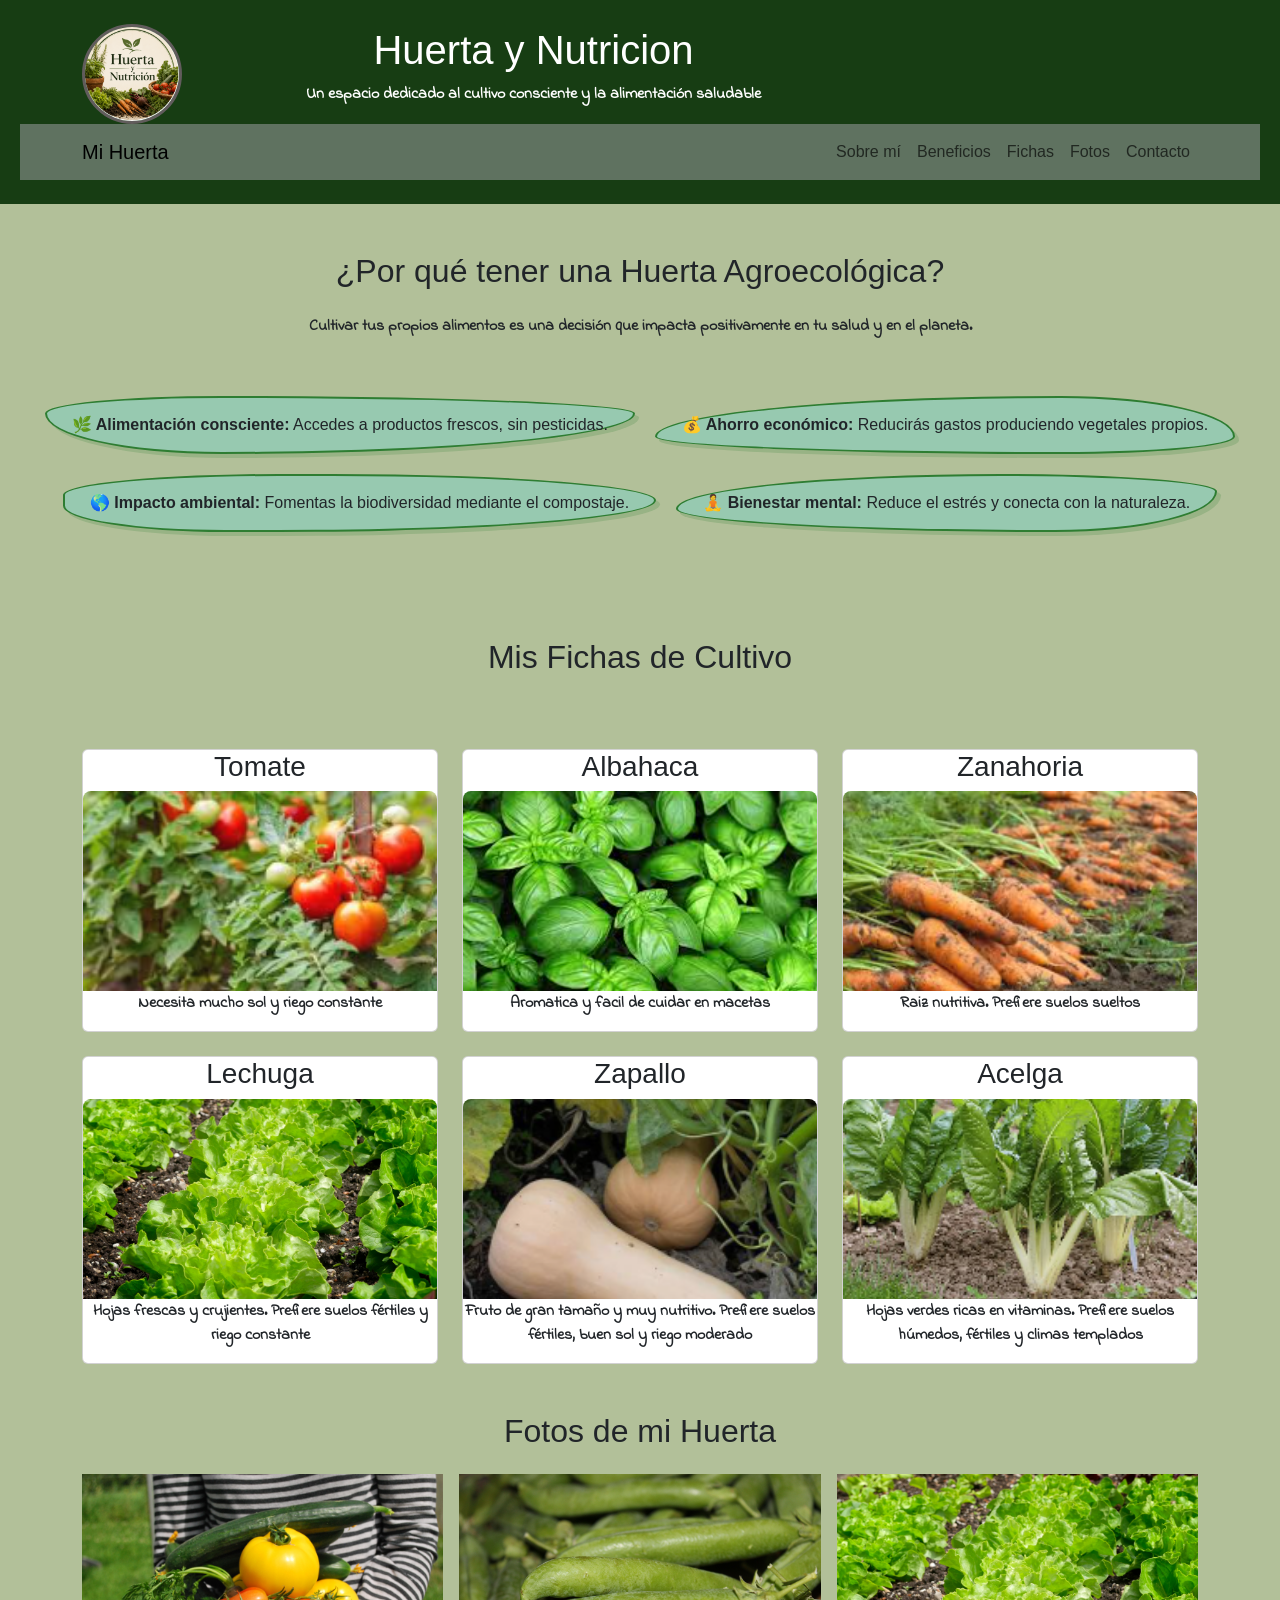
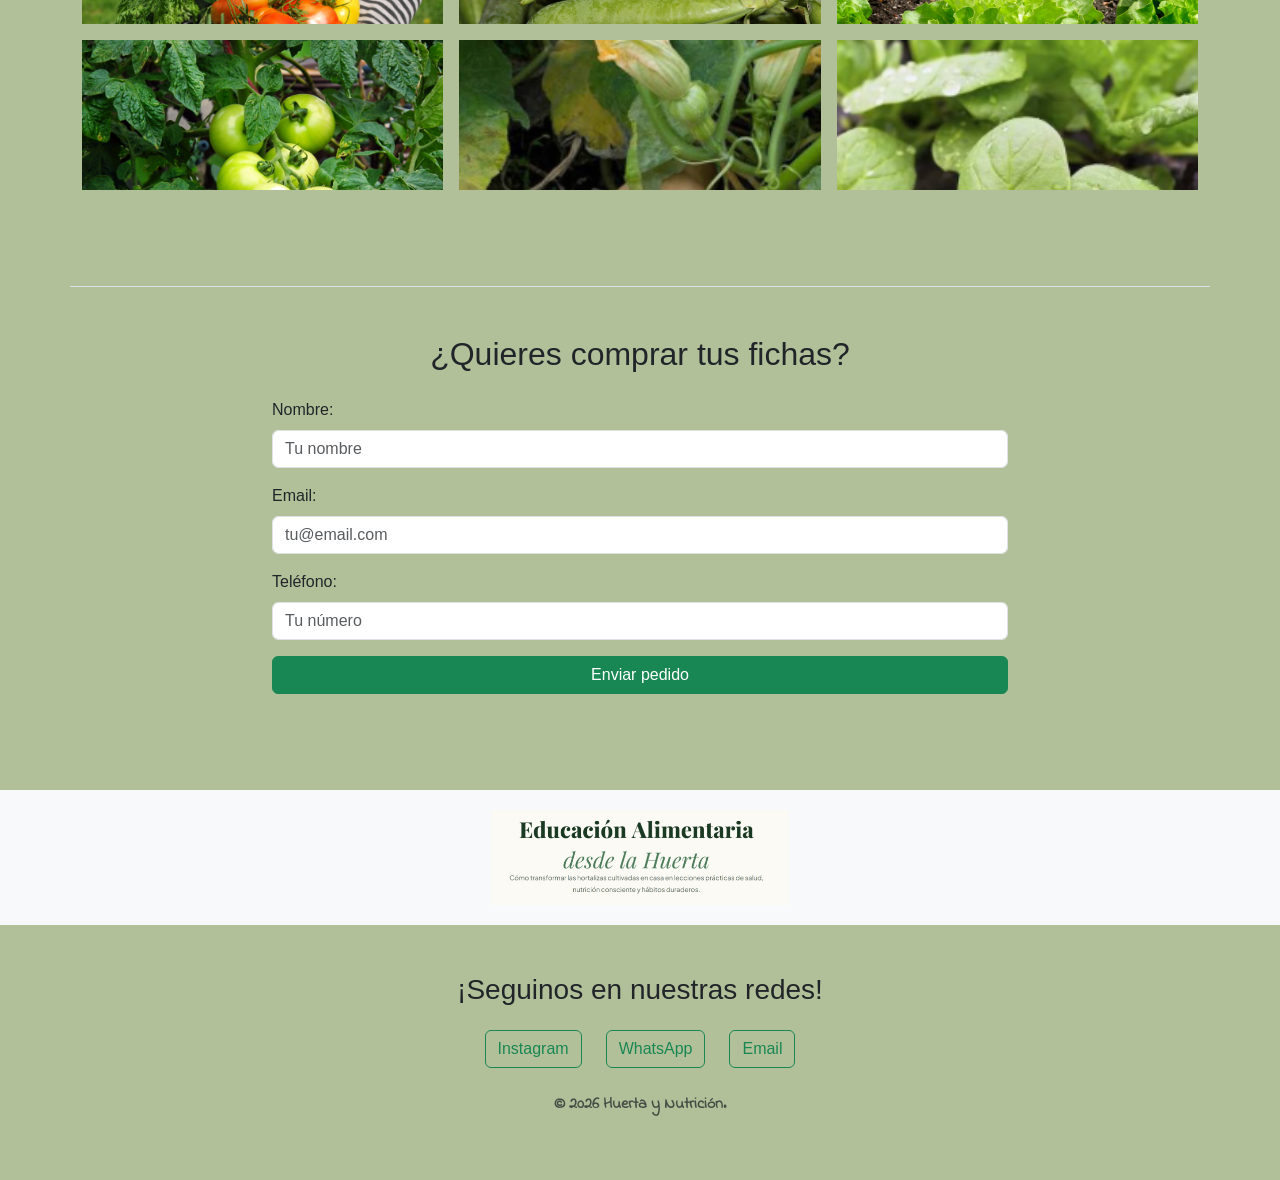
<file: index.html>
<!DOCTYPE html>
<html lang="es">

<head>
    <meta charset="UTF-8">
    <meta name="viewport" content="width=device-width, initial-scale=1.0">
    <title>Huerta y Nutricion - Raices & Vida</title>
    <!-- la fuente Poppins de Google Fonts -->
    <link rel="preconnect" href="https://fonts.googleapis.com">
    <link rel="preconnect" href="https://fonts.gstatic.com" crossorigin>
    <link href="https://fonts.googleapis.com/css2?family=Indie+Flower&display=swap" rel="stylesheet">
    <link href="https://cdn.jsdelivr.net/npm/bootstrap@5.3.0/dist/css/bootstrap.min.css" rel="stylesheet">
    <link rel="stylesheet" href="style.css">


</head>

<body>
    <header id="inicio" class="mi-header py-4">
        <div class="container d-flex align-items-center">
            <img src="imagenes/raizlibre.png" alt="Logo de mi huerta" class="logo-circular me-4">
            <!-- Añadi margen izquierdo (distancia) -->
            <div class="contenedor-titulo">
                <h1>Huerta y Nutricion</h1>
                <p>Un espacio dedicado al cultivo consciente y la alimentación saludable</p>
            </div>
        </div>
        <!-- Menú de navegación: Logo marca a la izquierda, enlaces a la derecha -->
        <nav class="navbar navbar-expand-lg navbar-personalizado sticky-top">
            <div class="container">
                <!-- Logo que vuelve a la página principal -->
                <a class="navbar-brand" href="index.html#inicio">Mi Huerta</a>

                <div class="navbar-nav ms-auto">
                    <!-- Enlaces con ruta completa (index.html + #ID) -->
                    <a class="nav-link" href="sobre-mi.html">Sobre mí</a>
                    <a class="nav-link" href="index.html#beneficios">Beneficios</a>
                    <a class="nav-link" href="index.html#fichas">Fichas</a>
                    <a class="nav-link" href="index.html#fotos">Fotos</a>
                    <a class="nav-link" href="index.html#contacto">Contacto</a>
                </div>
            </div>
        </nav>
    </header>


    <!-- Sección de Beneficios -->

    <section id="seccion-beneficios" class="py-5 ">
        <h2 class="text-center mb-4">¿Por qué tener una Huerta Agroecológica?</h2>
        <p class="text-center mb-5">Cultivar tus propios alimentos es una decisión que impacta positivamente en tu salud
            y en el planeta.</p>

        <!-- Cada beneficio tiene su propia tarjeta independiente -->
        <div class="d-flex flex-wrap justify-content-center">
            <div class="burbuja burbuja-1">
                <strong>🌿 Alimentación consciente:</strong> Accedes a productos frescos, sin pesticidas.
            </div>
            <div class="burbuja burbuja-2">
                <strong>💰 Ahorro económico:</strong> Reducirás gastos produciendo vegetales propios.
            </div>
            <div class="burbuja burbuja-3">
                <strong>🌎 Impacto ambiental:</strong> Fomentas la biodiversidad mediante el compostaje.
            </div>
            <div class="burbuja burbuja-4">
                <strong>🧘 Bienestar mental:</strong> Reduce el estrés y conecta con la naturaleza.
            </div>
        </div>

    </section>

    <main id="fichas" class="container my-5">
        <h2 class="text-center mb-4">Mis Fichas de Cultivo</h2>

        <div class="row mt-5 g-4">
            <!--Ficha 1-->
            <div class="col-md-4">
                <div class="card h-100 p-0 text-center">
                    <h3>Tomate</h3>
                    <img src="imagenes/tomate.png" alt="Tomate" class="ficha-img">
                    <p>Necesita mucho sol y riego constante</p>
                </div>

            </div>


            <!--Ficha 2-->

            <div class="col-md-4">
                <div class="card h-100 p-0 text-center">
                    <h3>Albahaca</h3>
                    <img src="imagenes/albahaca.png" alt="Albahaca" class="ficha-img">
                    <p>Aromatica y facil de cuidar en macetas</p>
                </div>
            </div>


            <!--Ficha 3-->

            <div class="col-md-4">
                <div class="card h-100 p-0 text-center">
                    <h3>Zanahoria</h3>
                    <img src="imagenes/zanahoria.png" alt="Zanahoria" class="ficha-img">
                    <p>Raiz nutritiva. Prefiere suelos sueltos</p>
                </div>
            </div>
            <!--Ficha 4-->

            <div class="col-md-4">
                <div class="card h-100 p-0 text-center">
                    <h3>Lechuga</h3>
                    <img src="imagenes/lechugafot.jpg" alt="Lechuga" class="ficha-img">
                    <p>Hojas frescas y crujientes. Prefiere suelos fértiles y riego constante</p>
                </div>

            </div>
            <!--Ficha 5-->

            <div class="col-md-4">
                <div class="card h-100 p-0 text-center">
                    <h3>Zapallo</h3>
                    <img src="imagenes/zapallo.png" alt="Zapallo" class="ficha-img">
                    <p>Fruto de gran tamaño y muy nutritivo. Prefiere suelos fértiles, buen sol y riego moderado</p>
                </div>

            </div>

            <!--Ficha 6-->

            <div class="col-md-4">
                <div class="card h-100 p-0 text-center">
                    <h3>Acelga</h3>
                    <img src="imagenes/acelga.png" alt="Acelga" class="ficha-img">
                    <p>Hojas verdes ricas en vitaminas. Prefiere suelos húmedos, fértiles y climas templados</p>
                </div>

            </div>

            <!-- . Fotos de huertos  -->
            <section id="fotos" class="container py-5">
                <h2 class="text-center mb-4">Fotos de mi Huerta</h2>
                <!-- La fila (row) es la que organiza el espacio -->
                <div class="row g-3">
                    <!-- Columna 1 -->
                    <div class="col-12 col-md-4">
                        <div class="contenedor-foto">
                            <img src="imagenes/vegetablesver.jpg" class="img-fluid w-100 h-100"
                                style="object-fit: cover;" alt="Foto 1">
                        </div>
                    </div>
                    <!-- Columna 2 -->
                    <div class="col-12 col-md-4">
                        <div class="contenedor-foto">
                            <img src="imagenes/arbejas.jpg" class="img-fluid w-100 h-100" style="object-fit: cover;"
                                alt="Foto 2">
                        </div>
                    </div>
                    <!-- Columna 3 -->
                    <div class="col-12 col-md-4">
                        <div class="contenedor-foto">
                            <img src="imagenes/lechugafot.jpg" class="img-fluid w-100 h-100" style="object-fit: cover;"
                                alt="Foto 3">
                        </div>
                    </div>
                    <!-- Columna 4/abajo -->
                    <div class="col-12 col-md-4">
                        <div class="contenedor-foto">
                            <img src="imagenes/tomatoes.jpg" class="img-fluid w-100 h-100" style="object-fit: cover;"
                                alt="Foto 4">
                        </div>
                    </div>
                    <!-- Columna 5/abajo -->
                    <div class="col-12 col-md-4">
                        <div class="contenedor-foto">
                            <img src="imagenes/zapallo.png" class="img-fluid w-100 h-100" style="object-fit: cover;"
                                alt="Foto 5">
                        </div>
                    </div>
                    <!-- Columna 6/abajo -->
                    <div class="col-12 col-md-4">
                        <div class="contenedor-foto">
                            <img src="imagenes/espinaca.png" class="img-fluid w-100 h-100" style="object-fit: cover;"
                                alt="Foto 6">
                        </div>
                    </div>
                </div>
            </section>

            <!-- Formulario de Contacto -->
            <section id="contacto" class="container mt-5 py-5 border-top">
                <div class="row justify-content-center">
                    <div class="col-md-8">
                        <h2 class="text-center mb-4">¿Quieres comprar tus fichas?</h2>
                        <form id="formulario-compra" action="https://formspree.io/f/TU_ID_AQUI" method="POST">
                            <div class="mb-3">
                                <label class="form-label">Nombre:</label>
                                <input type="text" name="nombre" class="form-control" placeholder="Tu nombre" required>
                            </div>
                            <div class="mb-3">
                                <label class="form-label">Email:</label>
                                <input type="email" name="email" class="form-control" placeholder="tu@email.com"
                                    required>
                            </div>
                            <div class="mb-3">
                                <label class="form-label">Teléfono:</label>
                                <input type="tel" name="telefono" class="form-control" placeholder="Tu número" required>
                            </div>
                            <button type="submit" class="btn btn-success w-100">Enviar pedido</button>
                        </form>
                    </div>
                </div>
            </section>

    </main>

    <!-- Pie de página con contenedor especial -->
    <footer class="contenedor-pie">
        <img src="imagenes/pie de pagina.jpeg" alt="Pie de página de la huerta">
    </footer>
    <section id="redes-contacto" class="container py-5 text-center">
        <h3 class="mb-4">¡Seguinos en nuestras redes!</h3>
        <div class="d-flex justify-content-center gap-4 mb-4">
            <a href="https://instagram.com/huertaynutricion" class="btn btn-outline-success"
                target="_blank">Instagram</a>
            <a href="https://wa.me/TUNUMERO" class="btn btn-outline-success">WhatsApp</a>
            <a href="mailto:huertaynutricion@gmail.com?subject=Consulta%20desde%20la%20web&body=Hola,%20quisiera%20hacer%20una%20consulta."
                class="btn btn-outline-success">
                Email
            </a>
        </div>
        <p class="text-muted">&copy; 2026 Huerta y Nutrición.</p>
    </section>

    <script src="https://cdn.jsdelivr.net/npm/bootstrap@5.3.0/dist/js/bootstrap.bundle.min.js"></script>



</body>
<script src="prueba.js"></script>
</file>
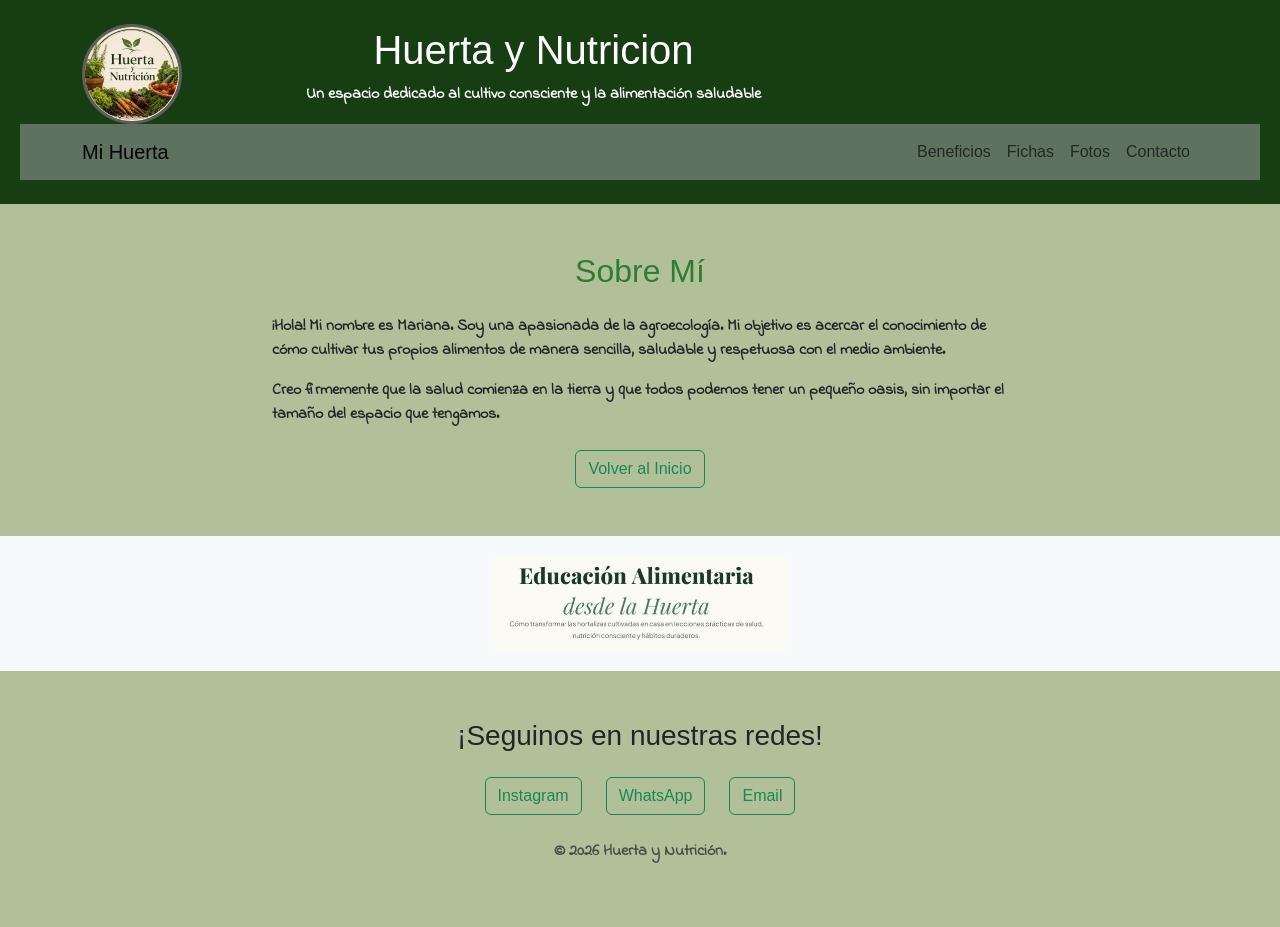
<file: sobre-mi.html>
<!DOCTYPE html>
<html lang="es">

<head>
    <meta charset="UTF-8">
    <meta name="viewport" content="width=device-width, initial-scale=1.0">
    <title>Huerta y Nutricion - Raices & Vida</title>
    <!-- la fuente Poppins de Google Fonts -->
    <link rel="preconnect" href="https://fonts.googleapis.com">
    <link rel="preconnect" href="https://fonts.gstatic.com" crossorigin>
    <link href="https://fonts.googleapis.com/css2?family=Indie+Flower&display=swap" rel="stylesheet">
    <link href="https://cdn.jsdelivr.net/npm/bootstrap@5.3.0/dist/css/bootstrap.min.css" rel="stylesheet">
    <link rel="stylesheet" href="style.css">


</head>

<body>

    <header id="inicio" class="mi-header py-4">
        <div class="container d-flex align-items-center">
            <img src="imagenes/raizlibre.png" alt="Logo de mi huerta" class="logo-circular me-4">
            <!-- Añadi margen izquierdo (distancia) -->
            <div class="contenedor-titulo">
                <h1>Huerta y Nutricion</h1>
                <p>Un espacio dedicado al cultivo consciente y la alimentación saludable</p>
            </div>
        </div>
        <!-- Menú de navegación: Logo marca a la izquierda, enlaces a la derecha -->
        <nav class="navbar navbar-expand-lg navbar-personalizado sticky-top">
            <div class="container">
                <!-- Logo que vuelve a la página principal -->
                <a class="navbar-brand" href="index.html#inicio">Mi Huerta</a>

                <div class="navbar-nav ms-auto">
                    <!-- Enlaces con ruta completa (index.html + #ID) -->

                    <a class="nav-link" href="index.html#beneficios">Beneficios</a>
                    <a class="nav-link" href="index.html#fichas">Fichas</a>
                    <a class="nav-link" href="index.html#fotos">Fotos</a>
                    <a class="nav-link" href="index.html#contacto">Contacto</a>
                </div>
            </div>
        </nav>

    </header>
    <!-- Contenido principal -->
    <section class="container py-5">
        <div class="row">
            <div class="col-md-8 mx-auto">
                <h2 class="text-center mb-4" style="color: #2e7d32;">Sobre Mí</h2>

                <p>¡Hola! Mi nombre es Mariana. Soy una apasionada de la agroecología. Mi objetivo es acercar el
                    conocimiento de cómo
                    cultivar tus propios alimentos de manera sencilla, saludable y respetuosa con el medio ambiente.
                </p>
                <p>Creo firmemente que la salud comienza en la tierra y que todos podemos tener un pequeño oasis,
                    sin importar el tamaño del espacio que tengamos.</p>

                <div class="text-center mt-4">
                    <a href="index.html" class="btn btn-outline-success">Volver al Inicio</a>
                </div>
            </div>
        </div>
    </section>


    <!-- Pie de página con contenedor especial -->
    <footer class="contenedor-pie">
        <img src="imagenes/pie de pagina.jpeg" alt="Pie de página de la huerta">
    </footer>
    <section id="redes-contacto" class="container py-5 text-center">
        <h3 class="mb-4">¡Seguinos en nuestras redes!</h3>
        <div class="d-flex justify-content-center gap-4 mb-4">
            <a href="https://instagram.com/huertaynutricion" class="btn btn-outline-success"
                target="_blank">Instagram</a>
            <a href="https://wa.me/TUNUMERO" class="btn btn-outline-success">WhatsApp</a>
            <a href="mailto:huertaynutricion@gmail.com?subject=Consulta%20desde%20la%20web&body=Hola,%20quisiera%20hacer%20una%20consulta."
                class="btn btn-outline-success">
                Email
            </a>
        </div>
        <p class="text-muted">&copy; 2026 Huerta y Nutrición.</p>
    </section>
</body>
<!---->

</html>
</file>
<file: style.css>
body {
  font-family: sans-serif;
  background-color: rgb(178, 192, 153);
  display: flex;
  flex-direction: column;
  min-height: 100vh; /* Ocupa al menos el 100% de la altura de la ventana */
  margin: 0;
}

.mi-header {
  background-color: rgb(23, 61, 19);
  color: white;
  padding: 20px;
  text-align: center;
}

.contenedor-titulo {
  margin-left: 100px;
}

.item-lista-transparente {
  background-color: transparent !important;
  border: none !important;
}
.navbar-personalizado {
  background-color: #5f7260 !important;
}
.tarjeta-huerta {
  background-color: rgb(247, 223, 171);
  padding: 20px;
  margin: 10px;
  border-radius: 15px;
  text-align: center;
  box-shadow: 0 10px 20px rgba(180, 150, 110, 0.6);

  /* ALTURA FIJA PARA TODAS LAS TARJETAS */
  min-height: 400px;
  display: flex;
  flex-direction: column;
}

p {
  font-family: "Indie Flower", cursive;
  font-weight: 800;
  font-style: normal;
}

/* Unifica todas las imágenes para que usen la clase .ficha-img */
.ficha-img {
  width: 100% !important;
  height: 200px !important;
  object-fit: cover !important;
  border-radius: 8px 8px 0 0 !important;
  display: block !important;
}

.logo-circular {
  width: 100px;
  height: 100px;
  border-radius: 70%;
  object-fit: cover;
  border: 3px solid rgb(97, 92, 92);
}
/* Contenedor principal - Burbuja grande 
#beneficios-container {
  background-color: #ecf5ec !important;
  padding: 50px !important;
  margin: 40px auto !important;
  max-width: 900px !important;
  border-radius: 40% 60% 70% 30% / 40% 50% 60% 50% !important;
  border: 6px solid #b6e9b9 !important;
  box-shadow: 10px 10px 0px rgba(46, 125, 50, 0.1) !important;
  /* ayuda a que el contenedor se adapte al contenido interno 
  overflow: hidden !important;
}

/* Estilos de las burbujas internas */
.burbuja-1,
.burbuja-2,
.burbuja-3,
.burbuja-4 {
  display: inline-block;
  padding: 15px 25px;
  background: rgb(151, 201, 176);
  border: 2px solid #2e7d32;
  margin: 10px;
  box-shadow: 4px 4px 0px rgba(46, 125, 50, 0.2);
  transition: transform 0.3s ease;
}

.burbuja-1:hover,
.burbuja-2:hover,
.burbuja-3:hover,
.burbuja-4:hover {
  transform: scale(1.05);
}

/* Formas irregulares */
.burbuja-1 {
  border-radius: 30% 70% 70% 30% / 30% 30% 70% 70%;
}
.burbuja-2 {
  border-radius: 70% 30% 30% 70% / 70% 70% 30% 30%;
}
.burbuja-3 {
  border-radius: 40% 60% 70% 30% / 40% 50% 60% 50%;
}
.burbuja-4 {
  border-radius: 60% 40% 30% 70% / 60% 30% 70% 40%;
}

.contenedor-foto {
  width: 100%;
  max-height: 150px; /* Esto es lo más importante: altura fija */
  object-fit: cover;
  overflow: hidden;
}

.conteiner {
  flex: 1; /*esto hace que el contenedor crezca para llenar el espacio vacio*/
}

/*footer queda abajo automaticamente*/
footer {
  flex-shrink: 0;
  margin-top: auto; /*empuja el footer al fondo */
  padding: 20px; /* espacio dentro del footer */
  background-color: #f8f9fa; /* O el color que uso */
}

/* Ajuste de contenedor y visualización completa */
.contenedor-pie {
  width: 100%;
  height: 15vh; /* Ajusta valor si quiero que sea más o menos alto */
  overflow: hidden;
  display: flex;
  justify-content: center;
  align-items: center;
  background-color: #f8f9fa; /* Un color de fondo para los huecos que queden */
}

.contenedor-pie img {
  width: 100%;
  height: 100%;
  /* 'contain' hace que la imagen completa quepa dentro, sin recortar nada */
  object-fit: contain;
}
</file>
